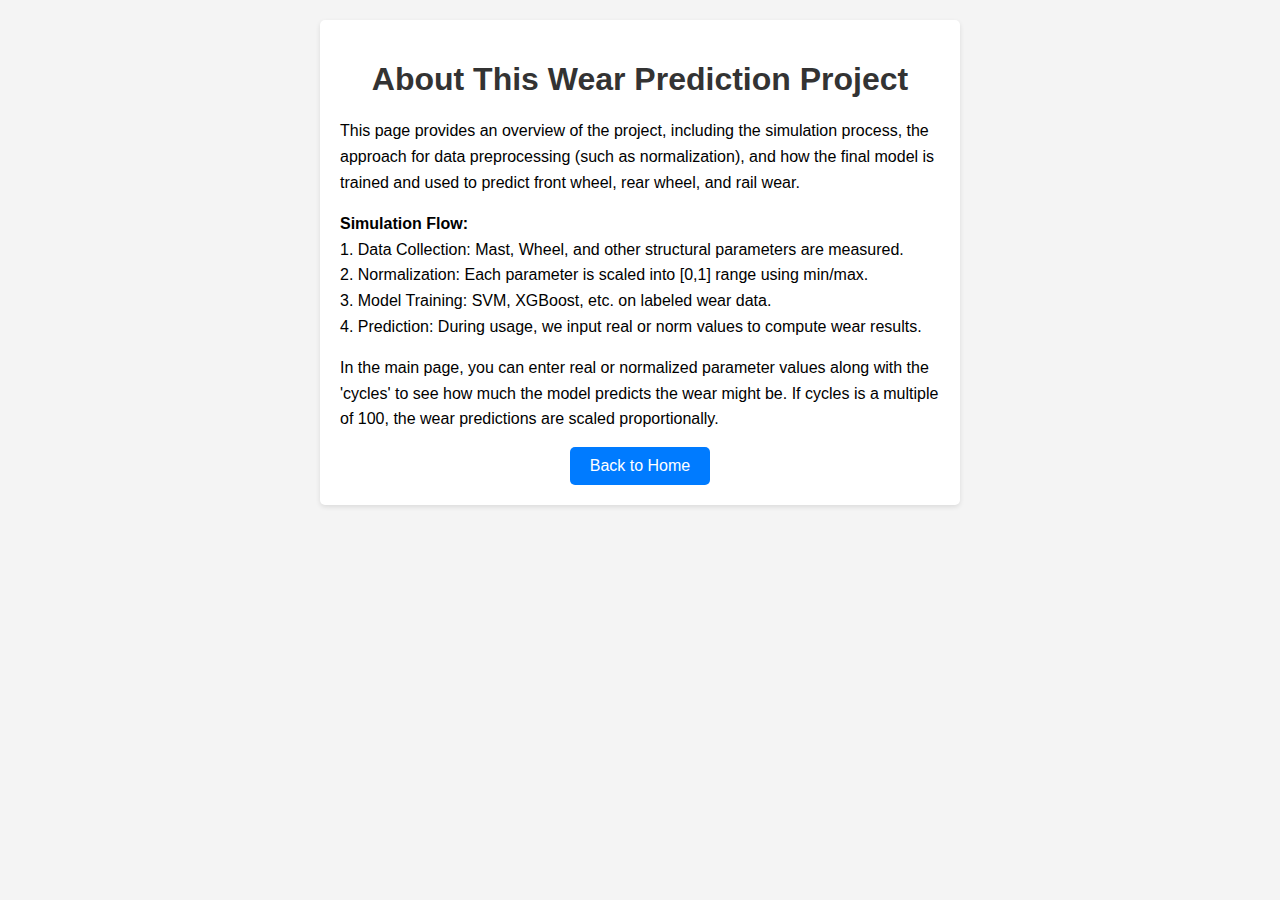
<file: templates/about.html>
<!DOCTYPE html>
<html lang="en">
<head>
  <meta charset="UTF-8">
  <title>About Wear Prediction</title>
  <style>
    body {
      font-family: Arial, sans-serif;
      margin: 20px;
      background-color: #f4f4f4;
    }
    .container {
      max-width: 600px;
      margin: 0 auto;
      background: #fff;
      border-radius: 5px;
      box-shadow: 0 2px 5px rgba(0,0,0,0.1);
      padding: 20px;
    }
    h1 {
      text-align: center;
      color: #333;
      margin-bottom: 20px;
    }
    p {
      line-height: 1.6;
      margin-bottom: 15px;
    }
    .back-button {
      display: block;
      margin: 0 auto;
      background-color: #007BFF;
      color: white;
      border: none;
      padding: 10px 20px;
      border-radius: 5px;
      cursor: pointer;
      font-size: 16px;
      text-align: center;
    }
    .back-button:hover {
      background-color: #0056b3;
    }
  </style>
</head>
<body>
  <div class="container">
    <h1>About This Wear Prediction Project</h1>
    <p>
      This page provides an overview of the project, including the simulation process,
      the approach for data preprocessing (such as normalization), and how the final
      model is trained and used to predict front wheel, rear wheel, and rail wear.
    </p>
    <p>
      <strong>Simulation Flow:</strong><br>
      1. Data Collection: Mast, Wheel, and other structural parameters are measured.<br>
      2. Normalization: Each parameter is scaled into [0,1] range using min/max.<br>
      3. Model Training: SVM, XGBoost, etc. on labeled wear data.<br>
      4. Prediction: During usage, we input real or norm values to compute wear results.
    </p>
    <p>
      In the main page, you can enter real or normalized parameter values along with
      the 'cycles' to see how much the model predicts the wear might be. If cycles
      is a multiple of 100, the wear predictions are scaled proportionally.
    </p>

    <button class="back-button" onclick="window.location.href='/'">Back to Home</button>
  </div>
</body>
</html>
</file>
